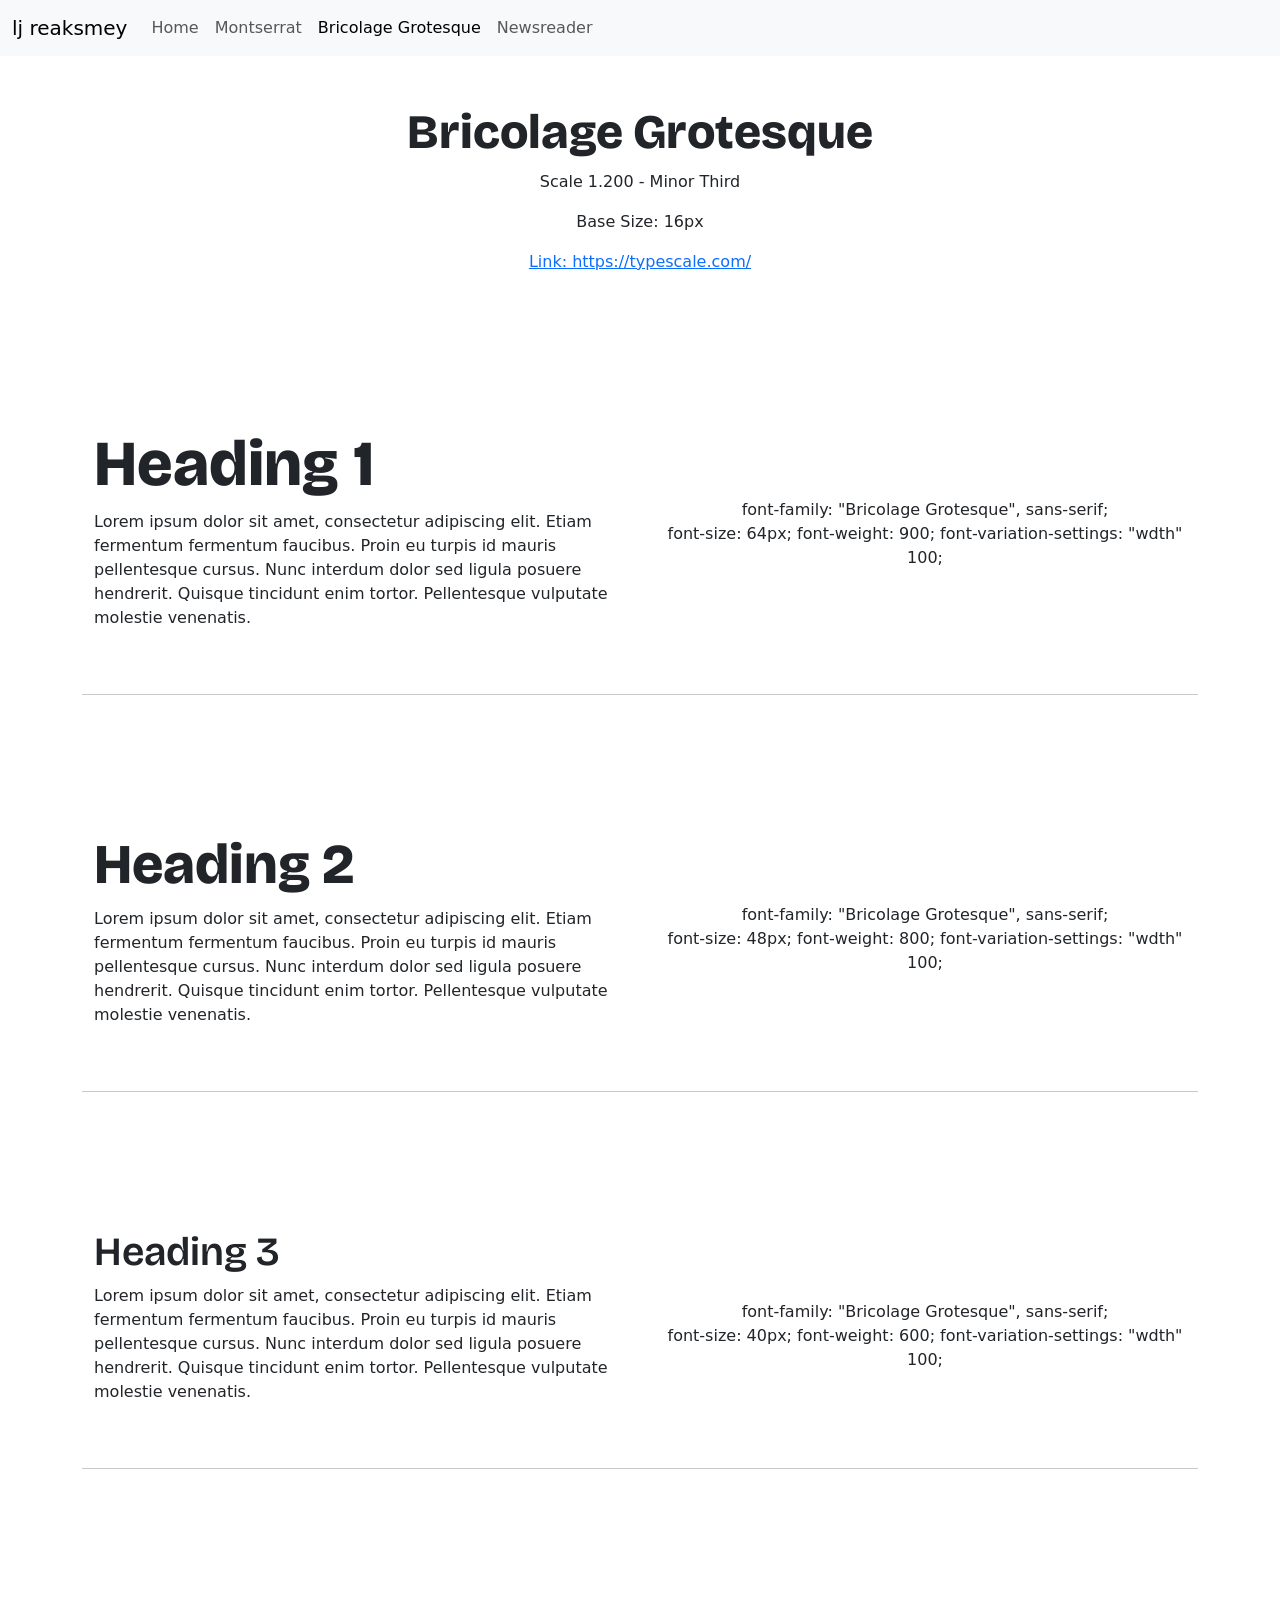
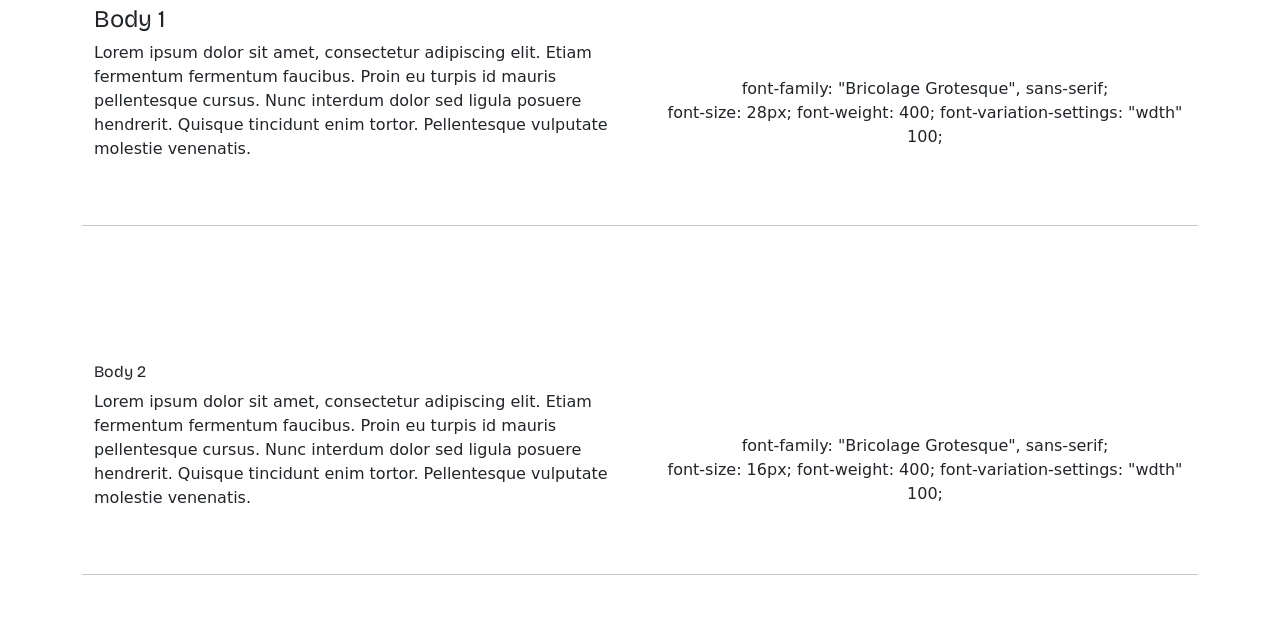
<file: subpage/bricolage-grotesque.html>
<!doctype html>
<html lang="en">
  <head>
    <meta charset="utf-8">
    <meta name="viewport" content="width=device-width, initial-scale=1">
    <title>Panhchakporreaksmey Yim type hierarchies</title>
    <!-- css stylesheets -->
    <link href="https://cdn.jsdelivr.net/npm/bootstrap@5.3.8/dist/css/bootstrap.min.css" rel="stylesheet" integrity="sha384-sRIl4kxILFvY47J16cr9ZwB07vP4J8+LH7qKQnuqkuIAvNWLzeN8tE5YBujZqJLB" crossorigin="anonymous">
    <link rel="stylesheet" href="../css/typehierarchies.css">
    <!-- Google Fonts -->
    <link href="https://fonts.googleapis.com/css2?family=Bricolage+Grotesque:opsz,wght@12..96,200..800&display=swap" rel="stylesheet">
    </head>


    <body class="bricolage-page">
      
        <nav class="navbar navbar-expand-lg bg-body-tertiary">
  <div class="container-fluid">
    <a class="navbar-brand" href="#">lj reaksmey</a>
    <button class="navbar-toggler" type="button" data-bs-toggle="collapse" data-bs-target="#navbarNavAltMarkup" aria-controls="navbarNavAltMarkup" aria-expanded="false" aria-label="Toggle navigation">
      <span class="navbar-toggler-icon"></span>
    </button>
    <div class="collapse navbar-collapse" id="navbarNavAltMarkup">
      <div class="navbar-nav">
        <a class="nav-link" href="../index.html">Home</a>
        <a class="nav-link"href="Montserrat.html">Montserrat</a>
        <a class="nav-link active" aria-current="page" href="bricolage-grotesque.html">Bricolage Grotesque</a>
        <a class="nav-link" href="newsreader.html">Newsreader</a>
        
      </div>
    </div>
  </div>
</nav>

<div class="container-lg">
  <div class="row pt-5">
    <div class="col-12 text-center">
      <h1>Bricolage Grotesque</h1>
      <p>Scale 1.200 - Minor Third</p>
      <p>Base Size: 16px</p>
      <p><a href="https://typescale.com/">Link: https://typescale.com/</a></p>
    </div>
  </div>
</div>

<div class="container-lg top-margin px-4">
  <div class="row pt-3 gx-5">
    <div class="col-12 col-md-6">
      <h2>Heading 1</h2>
      
      <p>
      Lorem ipsum dolor sit amet, consectetur adipiscing elit. 
      Etiam fermentum fermentum faucibus. Proin eu turpis id mauris pellentesque cursus. 
      Nunc interdum dolor sed ligula posuere hendrerit. Quisque tincidunt enim tortor. 
      Pellentesque vulputate molestie venenatis.

      </p>
    </div>
    <div class="col-12 col-md-6">
      
      <p class="text-center mt-5">
      <br>font-family: "Bricolage Grotesque", sans-serif;
      <br>font-size: 64px;
      font-weight: 900;
      font-variation-settings:
      "wdth" 100;
      </p>

    </div>
  </div>
</div>

  <div class="container-lg text-center mt-5 mb-5">
      <hr>
  </div>

  
  <div class="container-lg top-margin px-4">
  <div class="row pt-3 gx-5">
    <div class="col-12 col-md-6">
      <h3>Heading 2</h3>
      
      <p>
      Lorem ipsum dolor sit amet, consectetur adipiscing elit. 
      Etiam fermentum fermentum faucibus. Proin eu turpis id mauris pellentesque cursus. 
      Nunc interdum dolor sed ligula posuere hendrerit. Quisque tincidunt enim tortor. 
      Pellentesque vulputate molestie venenatis.

      </p>
    </div>
    <div class="col-12 col-md-6">
      
      <p class="text-center mt-5">
      <br>font-family: "Bricolage Grotesque", sans-serif;
      <br>font-size: 48px;
      font-weight: 800;
      font-variation-settings:
      "wdth" 100;
      </p>

    </div>
  </div>
</div>

  <div class="container-lg text-center mt-5 mb-5">
      <hr>
  </div>

    <div class="container-lg top-margin px-4">
  <div class="row pt-3 gx-5">
    <div class="col-12 col-md-6">
      <h4>Heading 3</h4>
      
      <p>
      Lorem ipsum dolor sit amet, consectetur adipiscing elit. 
      Etiam fermentum fermentum faucibus. Proin eu turpis id mauris pellentesque cursus. 
      Nunc interdum dolor sed ligula posuere hendrerit. Quisque tincidunt enim tortor. 
      Pellentesque vulputate molestie venenatis.

      </p>
    </div>
    <div class="col-12 col-md-6">
      
      <p class="text-center mt-5">
      <br>font-family: "Bricolage Grotesque", sans-serif;
      <br>font-size: 40px;
      font-weight: 600;
      font-variation-settings:
      "wdth" 100;
      </p>

    </div>
  </div>
</div>

  <div class="container-lg text-center mt-5 mb-5">
      <hr>
  </div>

  <div class="container-lg top-margin px-4">
  <div class="row pt-3 gx-5">
    <div class="col-12 col-md-6">
      <h5>Body 1</h5>
      
      <p>
      Lorem ipsum dolor sit amet, consectetur adipiscing elit. 
      Etiam fermentum fermentum faucibus. Proin eu turpis id mauris pellentesque cursus. 
      Nunc interdum dolor sed ligula posuere hendrerit. Quisque tincidunt enim tortor. 
      Pellentesque vulputate molestie venenatis.

      </p>
    </div>
    <div class="col-12 col-md-6">
      
      <p class="text-center mt-5">
      <br>font-family: "Bricolage Grotesque", sans-serif;
      <br>font-size: 28px;
    font-weight: 400;
      font-variation-settings:
      "wdth" 100;
      </p>

    </div>
  </div>
</div>

  <div class="container-lg text-center mt-5 mb-5">
      <hr>
  </div>

  <div class="container-lg top-margin px-4">
  <div class="row pt-3 gx-5">
    <div class="col-12 col-md-6">
      <h6>Body 2</h6>
      
      <p>
      Lorem ipsum dolor sit amet, consectetur adipiscing elit. 
      Etiam fermentum fermentum faucibus. Proin eu turpis id mauris pellentesque cursus. 
      Nunc interdum dolor sed ligula posuere hendrerit. Quisque tincidunt enim tortor. 
      Pellentesque vulputate molestie venenatis.

      </p>
    </div>
    <div class="col-12 col-md-6">
      
      <p class="text-center mt-5">
      <br>font-family: "Bricolage Grotesque", sans-serif;
      <br>font-size: 16px;
    font-weight: 400;
    font-variation-settings:
    "wdth" 100;
      </p>

    </div>
  </div>
</div>

  <div class="container-lg text-center mt-5 mb-5">
      <hr>
  </div>



    </body>
</html>
</file>
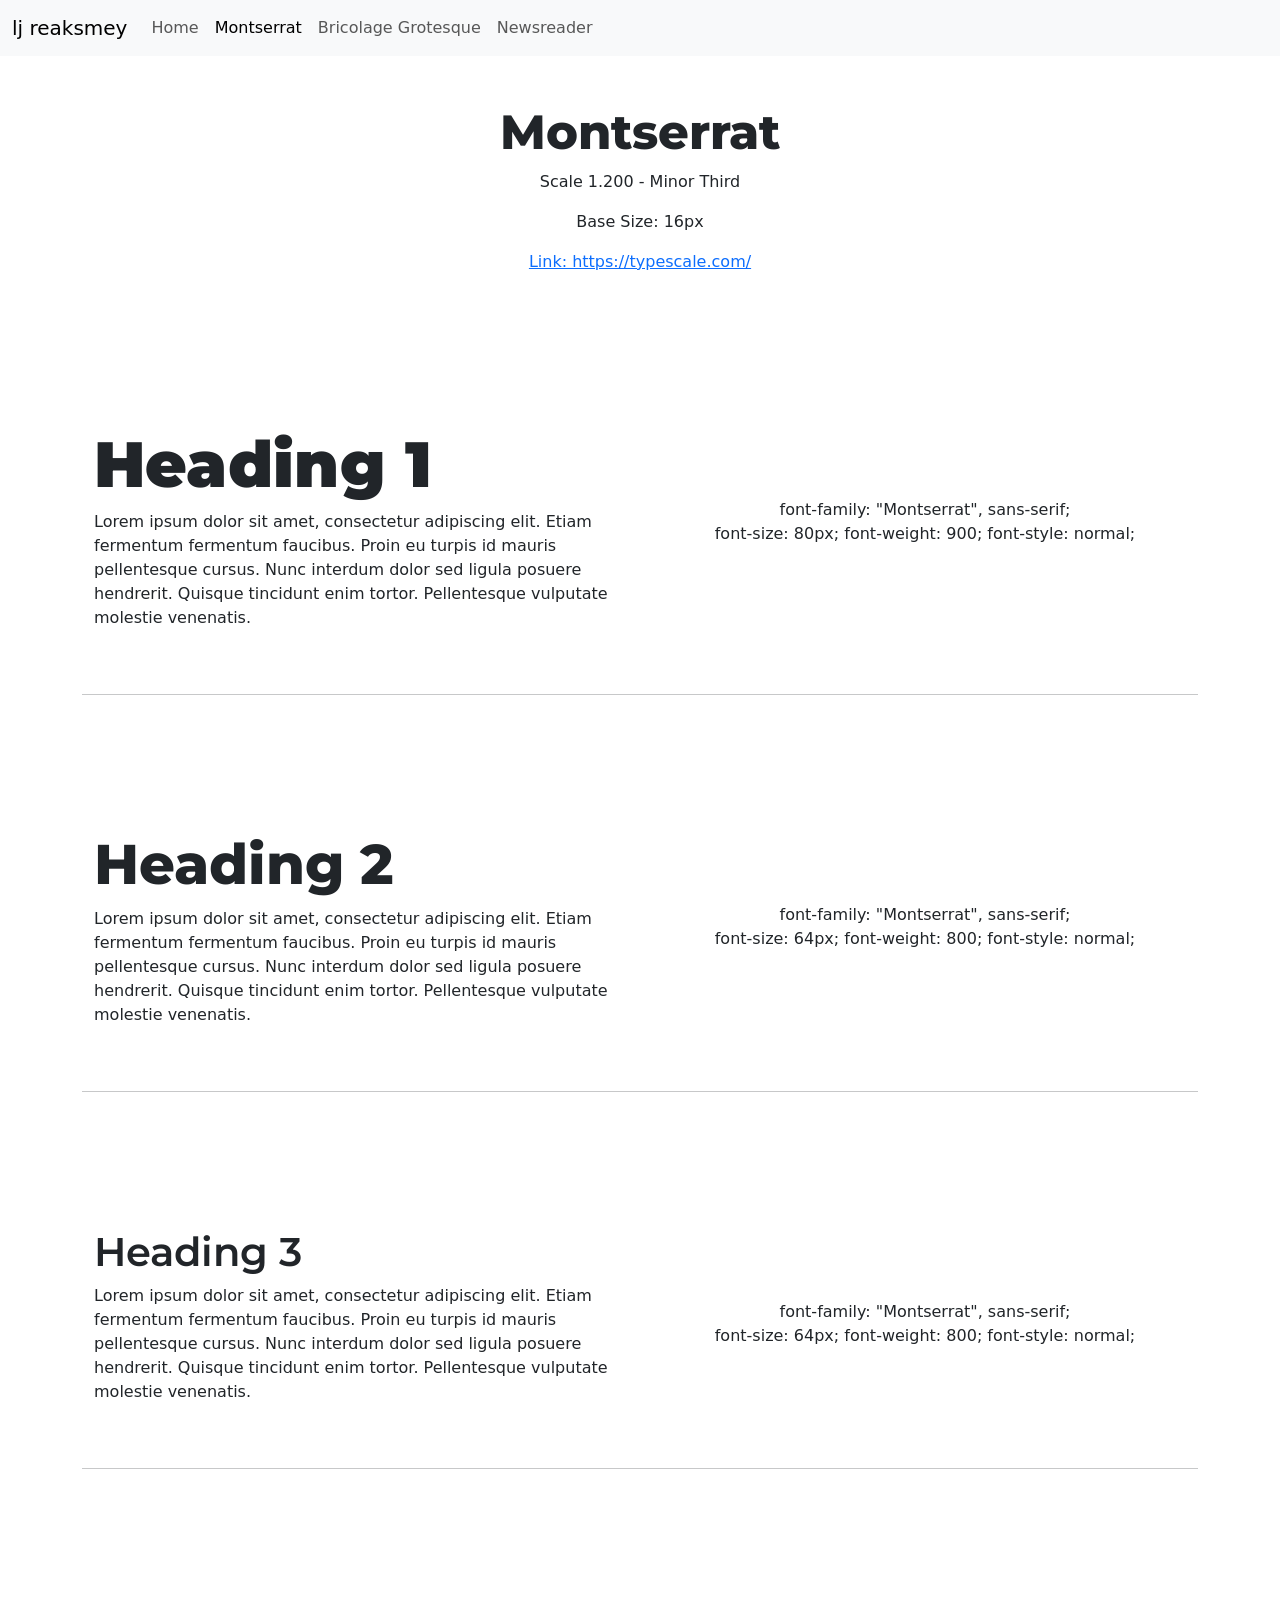
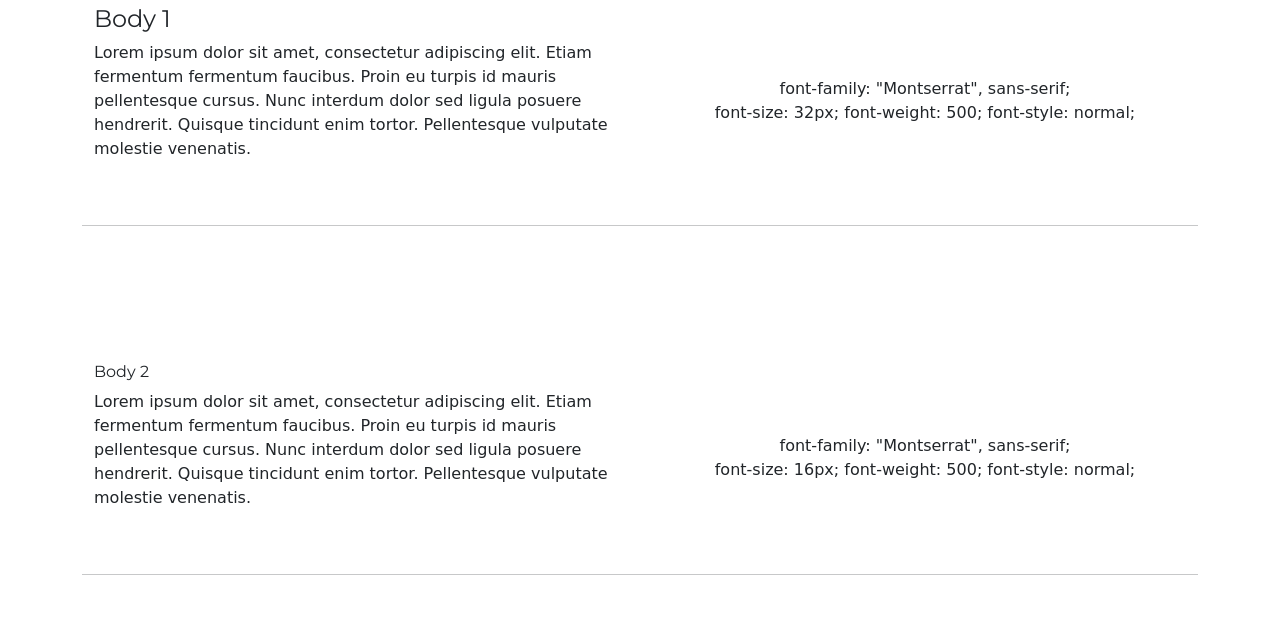
<file: subpage/Montserrat.html>
<!doctype html>
<html lang="en">
  <head>
    <meta charset="utf-8">
    <meta name="viewport" content="width=device-width, initial-scale=1">
    <title>Panhchakporreaksmey Yim type hierarchies</title>
    <!-- css stylesheets -->
    <link href="https://cdn.jsdelivr.net/npm/bootstrap@5.3.8/dist/css/bootstrap.min.css" rel="stylesheet" integrity="sha384-sRIl4kxILFvY47J16cr9ZwB07vP4J8+LH7qKQnuqkuIAvNWLzeN8tE5YBujZqJLB" crossorigin="anonymous">
    <link rel="stylesheet" href="../css/typehierarchies.css">
    <!-- Google Fonts -->
    <link href="https://fonts.googleapis.com/css2?family=Montserrat:ital,wght@0,100..900;1,100..900&display=swap" rel="stylesheet">

    </head>


    <body class="montserrat-page">
      
        <nav class="navbar navbar-expand-lg bg-body-tertiary">
  <div class="container-fluid">
    <a class="navbar-brand" href="#">lj reaksmey</a>
    <button class="navbar-toggler" type="button" data-bs-toggle="collapse" data-bs-target="#navbarNavAltMarkup" aria-controls="navbarNavAltMarkup" aria-expanded="false" aria-label="Toggle navigation">
      <span class="navbar-toggler-icon"></span>
    </button>
    <div class="collapse navbar-collapse" id="navbarNavAltMarkup">
      <div class="navbar-nav">
        <a class="nav-link" href="../index.html">Home</a>
        <a class="nav-link active" aria-current="page" href="Montserrat.html">Montserrat</a>
        <a class="nav-link" href="bricolage-grotesque.html">Bricolage Grotesque</a>
        <a class="nav-link" href="newsreader.html">Newsreader</a>
        
      </div>
    </div>
  </div>
</nav>

<div class="container-lg">
  <div class="row pt-5">
    <div class="col-12 text-center">
      <h1>Montserrat</h1>
      <p>Scale 1.200 - Minor Third</p>
      <p>Base Size: 16px</p>
      <p><a href="https://typescale.com/">Link: https://typescale.com/</a></p>
    </div>
  </div>
</div>

<div class="container-lg top-margin px-4">
  <div class="row pt-3 gx-5">
    <div class="col-12 col-md-6">
      <h2>Heading 1</h2>
      
      <p>
      Lorem ipsum dolor sit amet, consectetur adipiscing elit. 
      Etiam fermentum fermentum faucibus. Proin eu turpis id mauris pellentesque cursus. 
      Nunc interdum dolor sed ligula posuere hendrerit. Quisque tincidunt enim tortor. 
      Pellentesque vulputate molestie venenatis.

      </p>
    </div>
    <div class="col-12 col-md-6">
      
      <p class="text-center mt-5">
      <br>font-family: "Montserrat", 
      sans-serif;
      <br>font-size: 80px;
      font-weight: 900;
      font-style: normal;
      </p>

    </div>
  </div>
</div>

  <div class="container-lg text-center mt-5 mb-5">
      <hr>
  </div>

  
  <div class="container-lg top-margin px-4">
  <div class="row pt-3 gx-5">
    <div class="col-12 col-md-6">
      <h3>Heading 2</h3>
      
      <p>
      Lorem ipsum dolor sit amet, consectetur adipiscing elit. 
      Etiam fermentum fermentum faucibus. Proin eu turpis id mauris pellentesque cursus. 
      Nunc interdum dolor sed ligula posuere hendrerit. Quisque tincidunt enim tortor. 
      Pellentesque vulputate molestie venenatis.

      </p>
    </div>
    <div class="col-12 col-md-6">
      
      <p class="text-center mt-5">
      <br>font-family: "Montserrat", 
      sans-serif;
      <br>font-size: 64px;
      font-weight: 800;
      font-style: normal;
      </p>

    </div>
  </div>
</div>

  <div class="container-lg text-center mt-5 mb-5">
      <hr>
  </div>

    <div class="container-lg top-margin px-4">
  <div class="row pt-3 gx-5">
    <div class="col-12 col-md-6">
      <h4>Heading 3</h4>
      
      <p>
      Lorem ipsum dolor sit amet, consectetur adipiscing elit. 
      Etiam fermentum fermentum faucibus. Proin eu turpis id mauris pellentesque cursus. 
      Nunc interdum dolor sed ligula posuere hendrerit. Quisque tincidunt enim tortor. 
      Pellentesque vulputate molestie venenatis.

      </p>
    </div>
    <div class="col-12 col-md-6">
      
      <p class="text-center mt-5">
      <br>font-family: "Montserrat", 
      sans-serif;
      <br>font-size: 64px;
      font-weight: 800;
      font-style: normal;
      </p>

    </div>
  </div>
</div>

  <div class="container-lg text-center mt-5 mb-5">
      <hr>
  </div>

  <div class="container-lg top-margin px-4">
  <div class="row pt-3 gx-5">
    <div class="col-12 col-md-6">
      <h5>Body 1</h5>
      
      <p>
      Lorem ipsum dolor sit amet, consectetur adipiscing elit. 
      Etiam fermentum fermentum faucibus. Proin eu turpis id mauris pellentesque cursus. 
      Nunc interdum dolor sed ligula posuere hendrerit. Quisque tincidunt enim tortor. 
      Pellentesque vulputate molestie venenatis.

      </p>
    </div>
    <div class="col-12 col-md-6">
      
      <p class="text-center mt-5">
      <br>font-family: "Montserrat", 
      sans-serif;
      <br>font-size: 32px;
      font-weight: 500;
      font-style: normal;
      </p>

    </div>
  </div>
</div>

  <div class="container-lg text-center mt-5 mb-5">
      <hr>
  </div>

  <div class="container-lg top-margin px-4">
  <div class="row pt-3 gx-5">
    <div class="col-12 col-md-6">
      <h6>Body 2</h6>
      
      <p>
      Lorem ipsum dolor sit amet, consectetur adipiscing elit. 
      Etiam fermentum fermentum faucibus. Proin eu turpis id mauris pellentesque cursus. 
      Nunc interdum dolor sed ligula posuere hendrerit. Quisque tincidunt enim tortor. 
      Pellentesque vulputate molestie venenatis.

      </p>
    </div>
    <div class="col-12 col-md-6">
      
      <p class="text-center mt-5">
      <br>font-family: "Montserrat", 
      sans-serif;
      <br>font-size: 16px;
      font-weight: 500;
      font-style: normal;
      </p>

    </div>
  </div>
</div>

  <div class="container-lg text-center mt-5 mb-5">
      <hr>
  </div>



    </body>
</html>
</file>
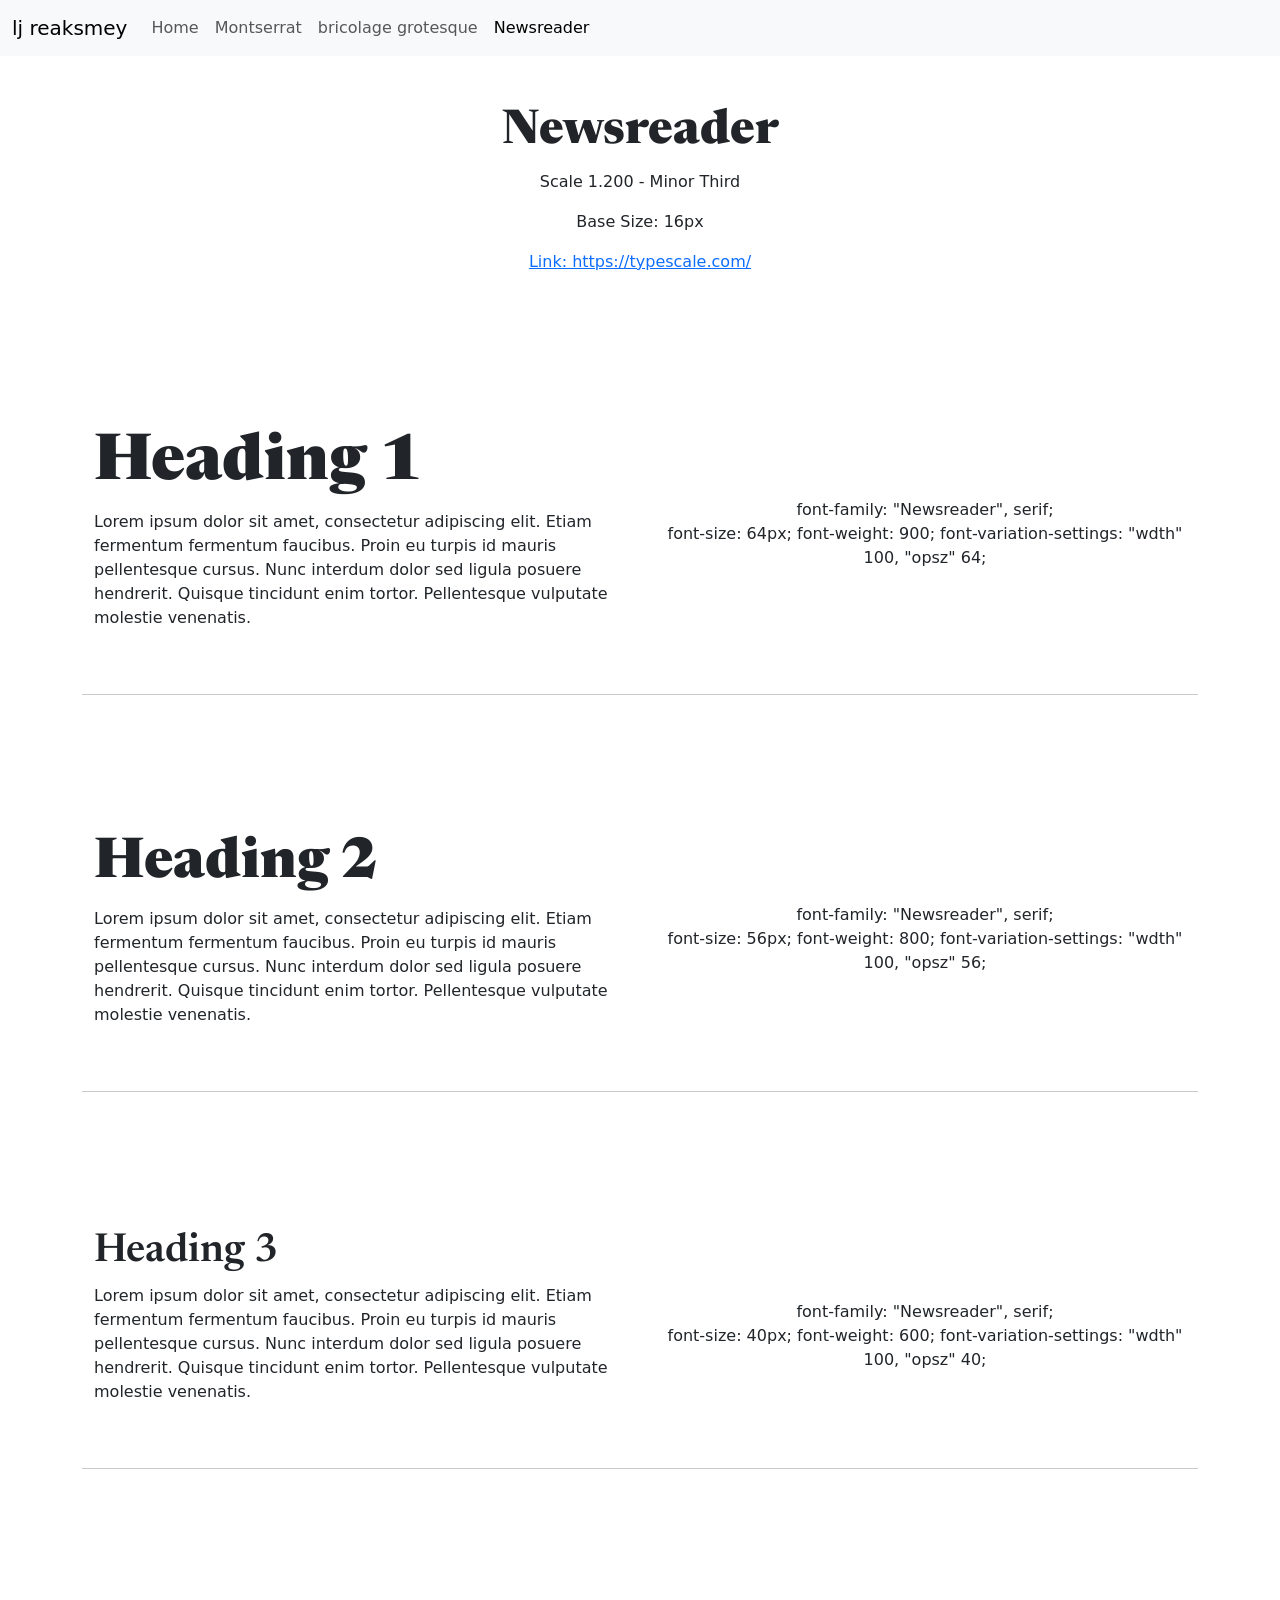
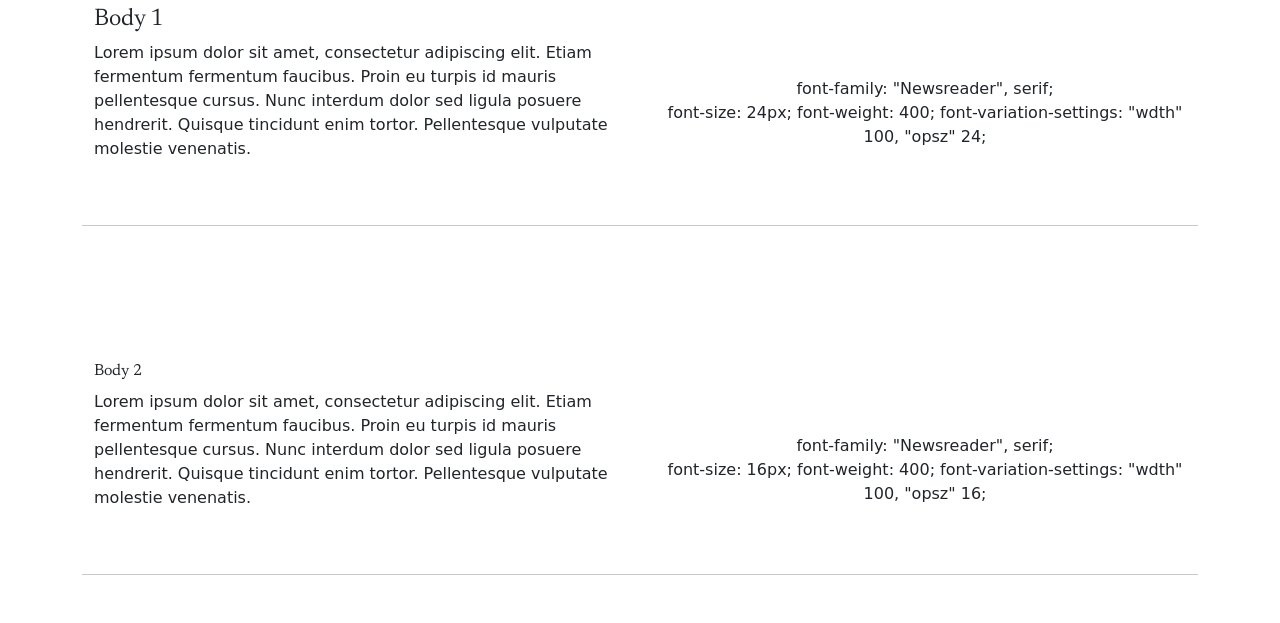
<file: subpage/newsreader.html>
<!doctype html>
<html lang="en">
  <head>
    <meta charset="utf-8">
    <meta name="viewport" content="width=device-width, initial-scale=1">
    <title>Panhchakporreaksmey Yim type hierarchies</title>
    <!-- css stylesheets -->
    <link href="https://cdn.jsdelivr.net/npm/bootstrap@5.3.8/dist/css/bootstrap.min.css" rel="stylesheet" integrity="sha384-sRIl4kxILFvY47J16cr9ZwB07vP4J8+LH7qKQnuqkuIAvNWLzeN8tE5YBujZqJLB" crossorigin="anonymous">
    <link rel="stylesheet" href="../css/typehierarchies.css">
    <!-- Google Fonts -->
    <link href="https://fonts.googleapis.com/css2?family=Newsreader:ital,opsz,wght@0,6..72,200..800;1,6..72,200..800&display=swap" rel="stylesheet">    </head>


    <body>
      
        <nav class="navbar navbar-expand-lg bg-body-tertiary">
  <div class="container-fluid">
    <a class="navbar-brand" href="#">lj reaksmey</a>
    <button class="navbar-toggler" type="button" data-bs-toggle="collapse" data-bs-target="#navbarNavAltMarkup" aria-controls="navbarNavAltMarkup" aria-expanded="false" aria-label="Toggle navigation">
      <span class="navbar-toggler-icon"></span>
    </button>
    <div class="collapse navbar-collapse" id="navbarNavAltMarkup">
      <div class="navbar-nav">
        <a class="nav-link" href="../index.html">Home</a>
        <a class="nav-link"href="Montserrat.html">Montserrat</a>
        <a class="nav-link" href="bricolage-grotesque.html">bricolage grotesque</a>
        <a class="nav-link active" aria-current="page" href="newsreader.html">Newsreader</a>
        
      </div>
    </div>
  </div>
</nav>

<div class="container-lg">
  <div class="row pt-5">
    <div class="col-12 text-center">
      <h1>Newsreader</h1>
      <p>Scale 1.200 - Minor Third</p>
      <p>Base Size: 16px</p>
      <p><a href="https://typescale.com/">Link: https://typescale.com/</a></p>
    </div>
  </div>
</div>

<div class="container-lg top-margin px-4">
  <div class="row pt-3 gx-5">
    <div class="col-12 col-md-6">
      <h2>Heading 1</h2>
      
      <p>
      Lorem ipsum dolor sit amet, consectetur adipiscing elit. 
      Etiam fermentum fermentum faucibus. Proin eu turpis id mauris pellentesque cursus. 
      Nunc interdum dolor sed ligula posuere hendrerit. Quisque tincidunt enim tortor. 
      Pellentesque vulputate molestie venenatis.

      </p>
    </div>
    <div class="col-12 col-md-6">
      
      <p class="text-center mt-5">
      <br>font-family: "Newsreader", serif;
    <br>font-size: 64px;
    font-weight: 900;
    font-variation-settings:
    "wdth" 100, "opsz" 64;
      </p>

    </div>
  </div>
</div>

  <div class="container-lg text-center mt-5 mb-5">
      <hr>
  </div>

  
  <div class="container-lg top-margin px-4">
  <div class="row pt-3 gx-5">
    <div class="col-12 col-md-6">
      <h3>Heading 2</h3>
      
      <p>
      Lorem ipsum dolor sit amet, consectetur adipiscing elit. 
      Etiam fermentum fermentum faucibus. Proin eu turpis id mauris pellentesque cursus. 
      Nunc interdum dolor sed ligula posuere hendrerit. Quisque tincidunt enim tortor. 
      Pellentesque vulputate molestie venenatis.

      </p>
    </div>
    <div class="col-12 col-md-6">
      
      <p class="text-center mt-5">
      <br>font-family: "Newsreader", serif;
    <br>font-size: 56px;
    font-weight: 800;
    font-variation-settings:
    "wdth" 100, "opsz" 56;
      </p>

    </div>
  </div>
</div>

  <div class="container-lg text-center mt-5 mb-5">
      <hr>
  </div>

    <div class="container-lg top-margin px-4">
  <div class="row pt-3 gx-5">
    <div class="col-12 col-md-6">
      <h4>Heading 3</h4>
      
      <p>
      Lorem ipsum dolor sit amet, consectetur adipiscing elit. 
      Etiam fermentum fermentum faucibus. Proin eu turpis id mauris pellentesque cursus. 
      Nunc interdum dolor sed ligula posuere hendrerit. Quisque tincidunt enim tortor. 
      Pellentesque vulputate molestie venenatis.

      </p>
    </div>
    <div class="col-12 col-md-6">
      
      <p class="text-center mt-5">
      <br>font-family: "Newsreader", serif;
    <br>font-size: 40px;
    font-weight: 600;
    font-variation-settings:
    "wdth" 100, "opsz" 40;
      </p>

    </div>
  </div>
</div>

  <div class="container-lg text-center mt-5 mb-5">
      <hr>
  </div>

  <div class="container-lg top-margin px-4">
  <div class="row pt-3 gx-5">
    <div class="col-12 col-md-6">
      <h5>Body 1</h5>
      
      <p>
      Lorem ipsum dolor sit amet, consectetur adipiscing elit. 
      Etiam fermentum fermentum faucibus. Proin eu turpis id mauris pellentesque cursus. 
      Nunc interdum dolor sed ligula posuere hendrerit. Quisque tincidunt enim tortor. 
      Pellentesque vulputate molestie venenatis.

      </p>
    </div>
    <div class="col-12 col-md-6">
      
      <p class="text-center mt-5">
      <br>font-family: "Newsreader", serif;
    <br>font-size: 24px;
    font-weight: 400;
    font-variation-settings:
    "wdth" 100, "opsz" 24;
      </p>

    </div>
  </div>
</div>

  <div class="container-lg text-center mt-5 mb-5">
      <hr>
  </div>

  <div class="container-lg top-margin px-4">
  <div class="row pt-3 gx-5">
    <div class="col-12 col-md-6">
      <h6>Body 2</h6>
      
      <p>
      Lorem ipsum dolor sit amet, consectetur adipiscing elit. 
      Etiam fermentum fermentum faucibus. Proin eu turpis id mauris pellentesque cursus. 
      Nunc interdum dolor sed ligula posuere hendrerit. Quisque tincidunt enim tortor. 
      Pellentesque vulputate molestie venenatis.

      </p>
    </div>
    <div class="col-12 col-md-6">
      
      <p class="text-center mt-5">
      <br>font-family: "Newsreader", serif;
    <br>font-size: 16px;
    font-weight: 400;
    font-variation-settings:
    "wdth" 100, "opsz" 16;
      </p>

    </div>
  </div>
</div>

  <div class="container-lg text-center mt-5 mb-5">
      <hr>
  </div>



    </body>
</html>
</file>
<file: css/typehierarchies.css>
@charset "UTF-8";
/* CSS Document */

.top-margin {
    margin-top: 120px;
}
.body {
    font-family: "titillium-web", sans-serif;
    font-weight: 400;
    font-style: normal;
}
.footer-cy{ 
    text-align: center;
}
h1{
    font-family: "Montserrat", sans-serif;
    font-size: 48px;
    font-weight: 900;
    font-style: normal;
}
h2{
    font-family: "Montserrat", sans-serif;
    font-size: 64px;
    font-weight: 900;
    font-variation-settings: "wdth" 100;
    font-style: normal;
}
h3{
    font-family: "Montserrat", sans-serif;
    font-size: 64px;
    font-weight: 800;
    font-style: normal;
}
h4{
    font-family: "Montserrat", sans-serif;
    font-size: 56px;
    font-weight: 800;
    font-variation-settings: "wdth" 100;
    font-style: normal;
}
h5{
    font-family: "Montserrat", sans-serif;
    font-size: 32px;
    font-weight: 500;
    font-style: normal;
}
h6{
    font-family: "Montserrat", sans-serif;
    font-size: 16px;
    font-weight: 500;
    font-style: normal;
}.montserrat-page h1,
.montserrat-page h2,
.montserrat-page h3,
.montserrat-page h4,
.montserrat-page h5,
.montserrat-page h6 {
    font-family: "Montserrat", sans-serif;
}
.bricolage-page h1,
.bricolage-page h2,
.bricolage-page h3,
.bricolage-page h4,
.bricolage-page h5,
.bricolage-page h6 {
    font-family: "Bricolage Grotesque", sans-serif;
}
.bricolage-page h2,
.bricolage-page h4 {
    font-variation-settings: "wdth" 100;
}


h1 {
    font-family: "Bricolage Grotesque", sans-serif;
    font-size: 48px;
    font-weight: 800;
    font-variation-settings:
    "wdth" 100;
}

h2 {
    font-family: "Bricolage Grotesque", sans-serif;
    font-size: 64px;
    font-weight: 900;
    font-variation-settings:
    "wdth" 100;
}
h3 {
    font-family: "Bricolage Grotesque", sans-serif;
    font-size: 48px;
    font-weight: 800;
    font-variation-settings:
    "wdth" 100;
}
h4 {
    font-family: "Bricolage Grotesque", sans-serif;
    font-size: 40px;
    font-weight: 600;
    font-variation-settings:
    "wdth" 100;
}
h5 {
    font-family: "Bricolage Grotesque", sans-serif;
    font-size: 28px;
    font-weight: 400;
    font-variation-settings:
    "wdth" 100;
}
h6 {
    font-family: "Bricolage Grotesque", sans-serif;
    font-size: 16px;
    font-weight: 400;
    font-variation-settings:
    "wdth" 100;
}
h1{
    font-family: "Newsreader", serif;
    font-size: 48px;
    font-weight: 800;
    font-variation-settings:
    "wdth" 100, "opsz" 48;
}
h2{
    font-family: "Newsreader", serif;
    font-size: 64px;
    font-weight: 900;
    font-variation-settings:
    "wdth" 100, "opsz" 64;
}
h3{
    font-family: "Newsreader", serif;
    font-size: 56px;
    font-weight: 800;
    font-variation-settings:
    "wdth" 100, "opsz" 56;
}
h4{
    font-family: "Newsreader", serif;
    font-size: 40px;
    font-weight: 600;
    font-variation-settings:
    "wdth" 100, "opsz" 40;
}
h5{
    font-family: "Newsreader", serif;
    font-size: 24px;
    font-weight: 400;
    font-variation-settings:
    "wdth" 100, "opsz" 24;
}
h6{
    font-family: "Newsreader", serif;
    font-size: 16px;
    font-weight: 400;
    font-variation-settings:
    "wdth" 100, "opsz" 16;
}
</file>
